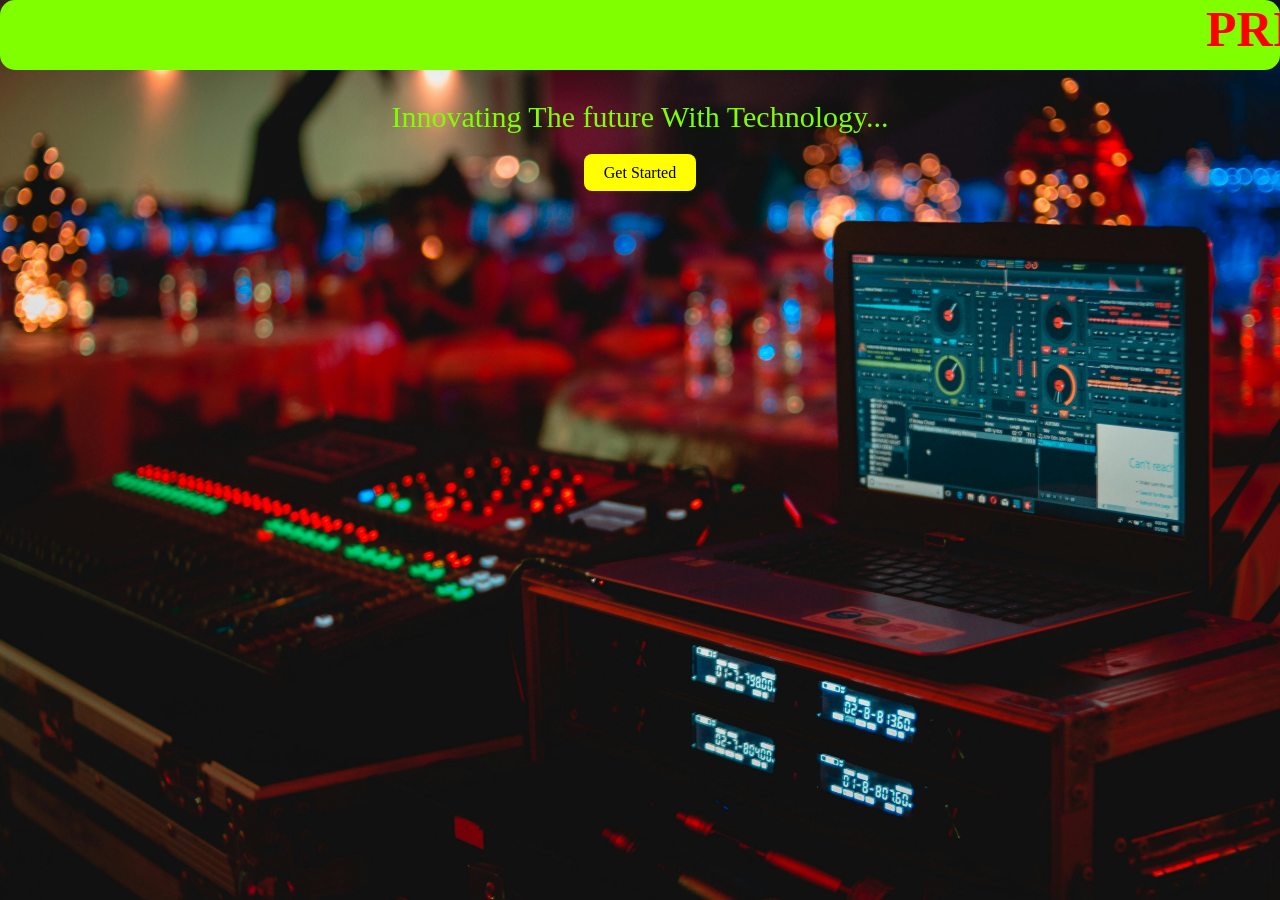
<file: index.html>
<!DOCTYPE html>
<html lang="en">
<head>
    <meta charset="UTF-8">
    <meta name="viewport" content="width=1, initial-scale=1.0">
    <title>PRIME TECH</title>
    <link rel="stylesheet" href="style.css">
</head>
<body>
    <div class="hero">
         
        <div class="hero-content">
          <h1> <marquee behavior="" direction="">PRIME TECHNOLOGIES...</marquee></h1>
      <p style=" font-size: 30px;color: chartreuse;">Innovating The future With Technology...</p>
       <a href="about.html" class="btn">Get Started</a>
        </div>
       
    </div>
   
   
</body>
</html>
</file>
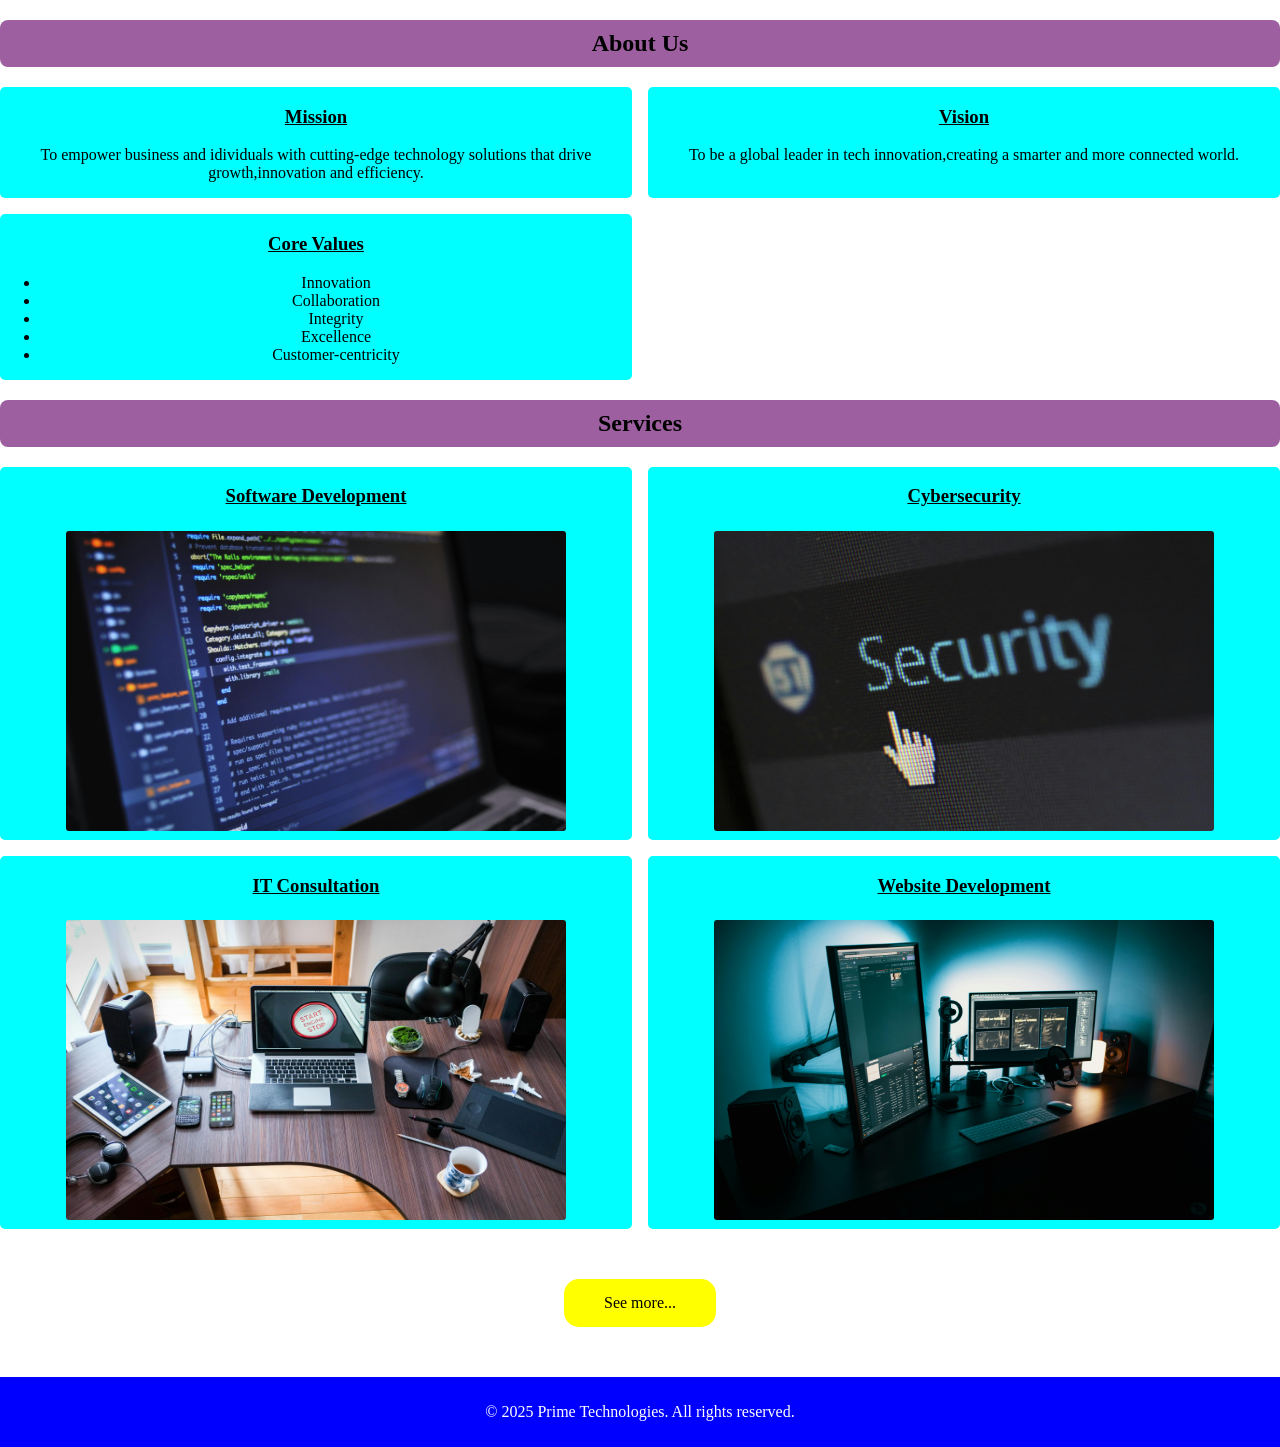
<file: about.html>
<!DOCTYPE html>
<html lang="en">
<head>
    <meta charset="UTF-8">
    <meta name="viewport" content="width=device-width, initial-scale=1.0">
    <title>About Us</title>
    <link rel="stylesheet" href="style.css">
</head>
<body>
      <h2>About Us</h2>
        <div class="container">
            <div class="card">
                <h3>Mission</h3>
                <p>To empower business and idividuals with cutting-edge technology solutions that drive growth,innovation and efficiency.</p>
            </div>
            <div class="card">
                <h3>Vision</h3>
                <p>To be a global leader in tech innovation,creating a smarter and more connected world.</p>
            </div>
            <div class="card">
                <h3>Core Values</h3>
                <ul>
                     <li>Innovation</li>
                      <li>Collaboration</li>
                      <li>Integrity</li>
                       <li>Excellence</li>
                         <li>Customer-centricity</li>

                </ul>
               
                
            </div>
          
                
            
        </div>
         <h2>Services</h2>
        <div class="container">
            <div class="card">
                <h3>Software Development</h3>
                <img src="img/software.jpg" alt="software-image" class="image">
            </div>
            <div class="card">
                <h3>Cybersecurity</h3>
                <img src="img/cyberSecurity.jpg" alt="cyber image" class="image">

            </div>
            <div class="card">
                <h3>IT Consultation</h3>
                <img src="img/IT.jpg" alt="IT image" class="image">
            </div>
            <div class="card">
                <h3>Website Development</h3>
                <img src="img/web.jpg" alt="web image" class="image">
            </div>
        </div>
        <div class="jon">
            <a href="tc.html" class="button">See more...</a>
        </div>
        
         <footer>
        <p>&copy; 2025 Prime Technologies. All rights reserved.</p>
    </footer>
</body>
</html>
</file>
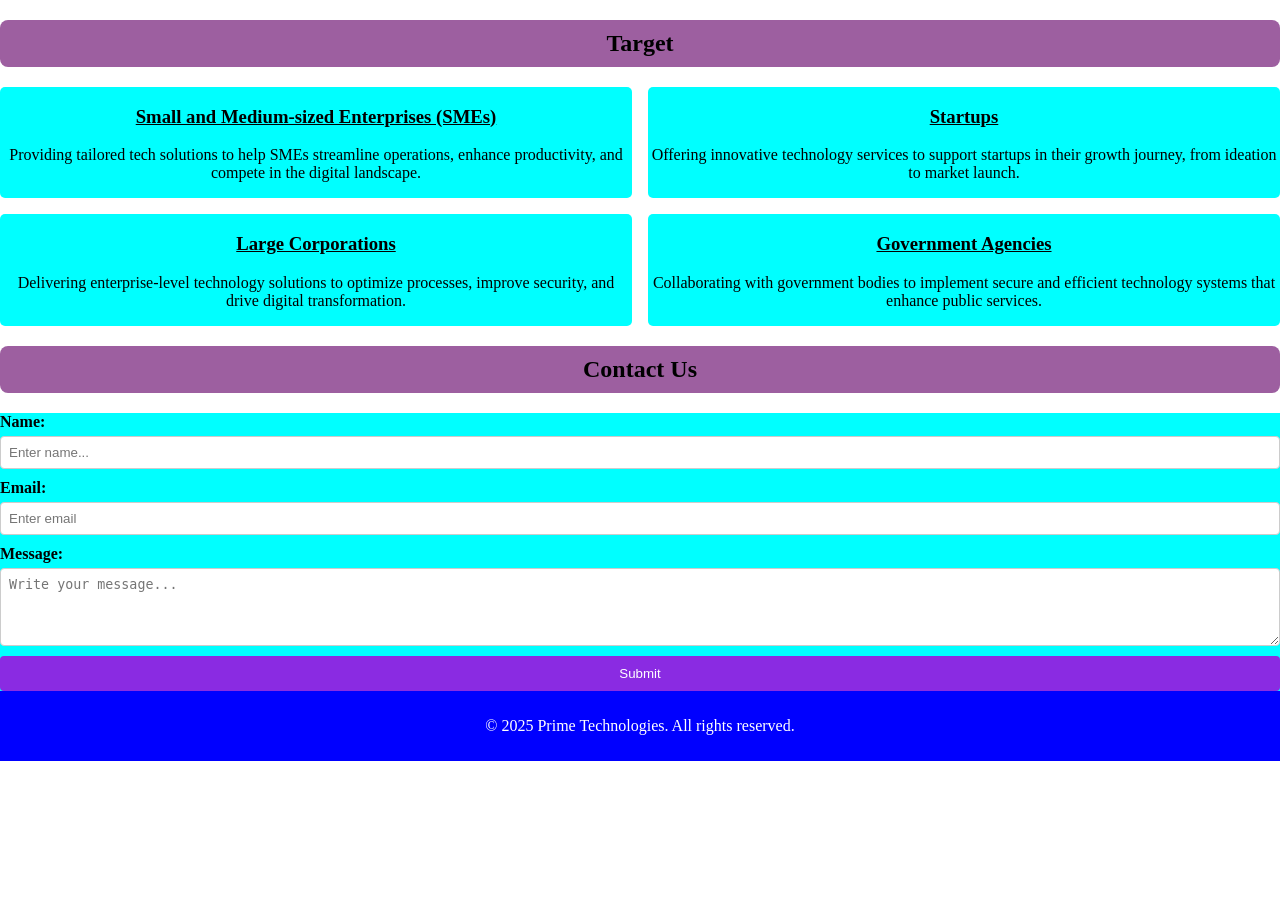
<file: tc.html>
<!DOCTYPE html>
<html lang="en">
<head>
    <meta charset="UTF-8">
    <meta name="viewport" content="width=device-width, initial-scale=1.0">
    <title>Target and Contact</title>
    <link rel="stylesheet" href="style.css">
</head>
<body>
     <h2>Target</h2>
        <div class="container">
            <div class="card">
                <h3>Small and Medium-sized Enterprises (SMEs)</h3>
                <p>Providing tailored tech solutions to help SMEs streamline operations, enhance productivity, and compete in the digital landscape.</p>
            </div>
            <div class="card">
                <h3>Startups</h3>
                <p>Offering innovative technology services to support startups in their growth journey, from ideation to market launch.</p>
            </div>
            <div class="card">
                <h3>Large Corporations</h3>
                <p>Delivering enterprise-level technology solutions to optimize processes, improve security, and drive digital transformation.</p>
            </div>
            <div class="card">
                <h3>Government Agencies</h3>
                <p>Collaborating with government bodies to implement secure and efficient technology systems that enhance public services.</p>
            </div>
            </div>
  

  
        <h2>Contact Us</h2>
        <form>
            <label for="name">Name:</label>
            <input type="text" placeholder="Enter name..." id="name" name="name" required>

            <label for="email">Email:</label>
            <input type="email" placeholder="Enter email" id="email" name="email" required>

            <label for="message">Message:</label>
            <textarea id="message" placeholder="Write your message..." name="message" rows="4" required></textarea>

            <button type="submit">Submit</button>
        </form>
         <footer>
        <p>&copy; 2025 Prime Technologies. All rights reserved.</p>
    </footer>
   
</body>
</html>
</file>
<file: style.css>
body{
    margin: 0;
    padding: 0; 
    box-sizing: border-box;
}
.hero{
   height: 100vh;
   background: url(img/hero.jpg) center;
   background-size: cover;
    justify-content: center;
    text-align: center;
    align-items: center;
}
h1{
    margin: 0;
   background-color: chartreuse;
    color: red;
    font-size: 50px;
    border-radius: 15px;
}

.btn{
    background-color: yellow;
    color: black;
    padding: 10px 20px;
    text-align: center;
    text-decoration: none;
    border-radius: 8px;
}
.btn:hover{
    background-color: aqua;
    border-radius: 5px;
}
.container{
    display: grid;
    grid-template-columns: 1fr 1fr;
    gap: 1rem;
    text-align: center;
    justify-content: center;
   
}
h2{
    text-align: center;
    padding: 10px 0px;
    border-radius: 8px;
    background-color: rgb(157, 95, 160);
}
.card{
    background-color:aqua;
    color: black;
    border-radius: 5px;
    
    
}
h3{
    text-align: center;
    text-decoration: underline;
}
.image{
    height: 300px;
    width: 500px;
    border-radius: 8px;
    padding: 5px;
    margin-bottom: 0%;
}
form{
    display: flex;
    flex-direction: column;
    max-width: 100%;
    margin: 0 auto;
    background-color: aqua;
    
   
}
form label{
    margin-bottom: 5px;
    font-weight: bold;
}
form input,
form textarea{
    margin-bottom: 10px;
    padding: 8px;
    border: 1px solid #ccc;
    border-radius: 4px;
}
form button{
    padding: 10px;
    background-color: blueviolet;
    color: white;
    border: none;
    border-radius: 4px;
    cursor: pointer;
}
form button:hover{
    background-color: darkblue;
}
.jon{
    display: flex;
    justify-content: center;
    text-align: center;
   margin: 0;
  
}
.button{
    background-color: yellow;
    color: black;
    padding: 15px 40px;
    text-decoration: none;
    text-align: center;
    margin: 50px;
   border-radius: 15px;
}
.button:hover{
    background-color: chartreuse;
    border-radius: 30px;
}
footer{
    background-color: blue;
    color: white;
    text-align: center;
    padding: 10px 0;
    position: relative;
    bottom: 0;
    width: 100%;
}
@media (max-width: 480px) {
    .container{
        grid-template-columns: 1fr;
    }
    .card{
        width: 100%;
    }
    .image{
        width: 95%;
    }
}
</file>
